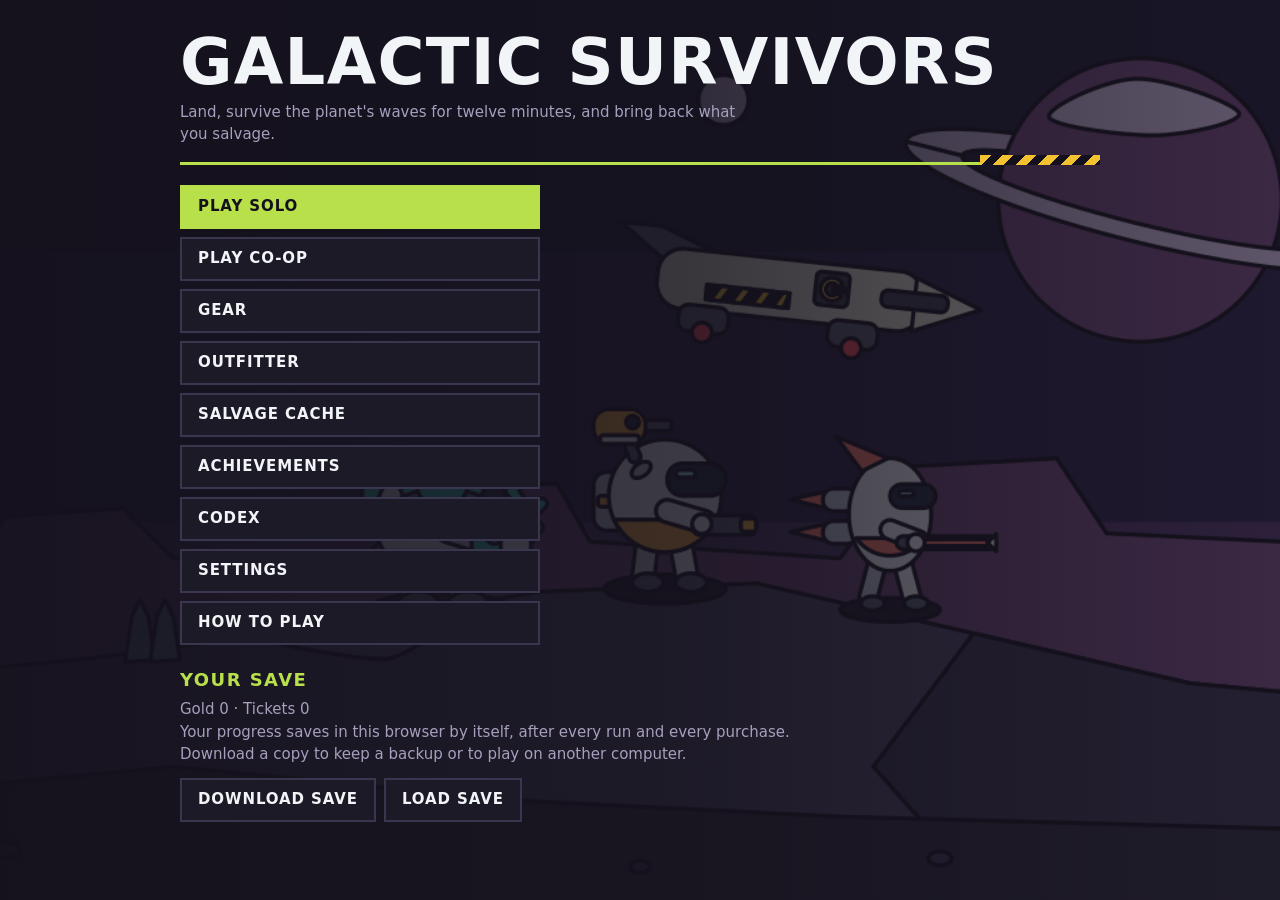
<file: index.html>
<!doctype html>
<html lang="en">
<head>
  <meta charset="utf-8">
  <meta name="viewport" content="width=device-width, initial-scale=1, viewport-fit=cover">
  <!-- connect-src is 'self' plus exactly the relays in net/config.js, which
       only co-op by room code reaches (kits/online, online_fence.rs). -->
  <meta http-equiv="Content-Security-Policy" content="default-src 'self'; script-src 'self' 'wasm-unsafe-eval'; connect-src 'self' wss://nos.lol wss://nostr.mom wss://relay.damus.io wss://relay.primal.net wss://nostr-01.yakihonne.com wss://nostr.sathoarder.com wss://relay.mostro.network; style-src 'self'; img-src 'self' data: blob:; object-src 'none'; base-uri 'none'; form-action 'none'">
  <title>Galactic Survivors</title>
  <meta name="description" content="A survivors-like set on an alien planet: steer, dodge, pick upgrades, and play solo or two-player co-op in the browser.">
  <link rel="stylesheet" href="style.css?v=c82632609d9e">
</head>
<body data-ready="false" data-screen="loading">
  <canvas id="view" aria-label="The run, drawn from above"></canvas>
  <div id="knob" hidden></div>
  <div id="overlay" hidden></div>
  <div id="hud">
    <div id="hold">
      <div id="chips" aria-label="Your runes" aria-live="off"></div>
      <div id="build" aria-label="Your abilities"></div>
    </div>
    <div id="runbar"></div>
  </div>
  <main id="menu">
    <header>
      <h1 id="title">Galactic Survivors</h1>
      <p id="subtitle"></p>
    </header>
    <div id="panels"></div>
    <div id="ask" hidden></div>
  </main>
  <p id="message" role="status" aria-live="polite"></p>
  <input id="file" type="file" accept=".json,application/json" hidden>
  <noscript><p>This game needs JavaScript and WebAssembly.</p></noscript>
  <script type="module" src="app.js?v=c82632609d9e"></script>
</body>
</html>
</file>
<file: style.css>
/* Galactic Survivors. One dark look, chosen for the playfield: a calm
   violet-slate ground so the bright players and the magenta enemy shots
   always stand out (BRIEF.md, Style). The menus borrow Marathon's graphic
   marks: hard edges, a hazard stripe, condensed capitals. Colours are the
   style pack's roles (styles/galactic/palette.json); the canvas reads them
   by name (crates/core/src/draw.rs PALETTE). */
:root {
  color-scheme: dark;
  --none: transparent;
  --ink: #14111c;
  --ground: #2d2939;
  --panel: #1d1a28;
  --text: #f2f5f7;
  --muted: #a69fbd;
  --hp: #ff5c70;
  --hp-back: #3b3650;
  --xp: #4fefff;
  --shot: #ff3dcf;
  --shot-rim: #ffc4f1;
  --bolt: #fff3c4;
  --ring: #bff7ff;
  --gold: #ffc93c;
  --heal: #7dffb2;
  --rift: #b48cff;
  --raid: #f2c230;
  --boss: #ff7b66;
  --flash: #ffffff;
  --shadow: #0f0d16;
  --seat0: #ffb23e;
  --seat1: #33d1bf;
  --ticket: #b48cff;
  --cache: #e3dfd0;
  --rock: #4b4562;
  /* ground fields and the rune trail (T14): flat and dim under everything */
  --fire: #ff8a3d;
  --frost: #9fd8ff;
  --charge: #e9f56a;
  --slick: #6a5a8c;
  --steam: #d9d4e8;
  --trail: #8f86ad;
  /* rune chips: Gear Master 2D's frost, searing and misfire */
  --rune-circle: #5aa8d8;
  --rune-triangle: #c2643f;
  --rune-square: #c8a33f;
  --accent: #b8e04a;
  --line: #3b3650;
  --common: #a69fbd;
  --rare: #4fefff;
  --epic: #ffb23e;
  --hud-font: "Avenir Next Condensed", "DIN Condensed", "Bahnschrift", "Arial Narrow", system-ui, sans-serif;
  --body-font: "Avenir Next", "Segoe UI", system-ui, sans-serif;
}
* { box-sizing: border-box; }
[hidden] { display: none !important; }
html, body { height: 100%; }
body {
  margin: 0;
  background: var(--ground);
  color: var(--text);
  font: 15px/1.5 var(--body-font);
  overflow: hidden;
  touch-action: manipulation;
}

/* the playfield */
#view {
  position: fixed;
  inset: 0;
  width: 100%;
  height: 100%;
  display: block;
  touch-action: none;
  user-select: none;
  -webkit-user-select: none;
  -webkit-tap-highlight-color: transparent;
}
body:not([data-screen="run"]) #view,
body:not([data-screen="run"]) #hud,
body:not([data-screen="run"]) #overlay { display: none; }
body[data-screen="run"] #menu { display: none; }
#knob {
  position: fixed;
  width: 72px;
  height: 72px;
  margin: -36px 0 0 -36px;
  border: 3px solid var(--text);
  border-radius: 50%;
  opacity: 0.35;
  pointer-events: none;
}

/* the menus, over the title picture */
#menu {
  position: fixed;
  inset: 0;
  overflow-y: auto;
  padding: max(24px, env(safe-area-inset-top)) max(16px, env(safe-area-inset-right)) 96px max(16px, env(safe-area-inset-left));
  background:
    linear-gradient(90deg, rgba(20, 17, 28, 0.94) 0%, rgba(20, 17, 28, 0.82) 55%, rgba(20, 17, 28, 0.55) 100%),
    url("art/title.png") center / cover no-repeat,
    var(--panel);
}
#menu > * { max-width: 920px; margin-left: auto; margin-right: auto; }
header { padding: 8px 0 16px; border-bottom: 3px solid var(--accent); margin-bottom: 20px; position: relative; }
header::after {
  content: "";
  position: absolute;
  right: 0;
  bottom: -3px;
  width: 120px;
  height: 10px;
  background: repeating-linear-gradient(135deg, var(--raid) 0 8px, var(--ink) 8px 16px);
}
h1 {
  font: 800 clamp(34px, 7vw, 64px)/0.95 var(--hud-font);
  letter-spacing: 0.02em;
  text-transform: uppercase;
  margin: 0 0 8px;
}
#subtitle { color: var(--muted); margin: 0; max-width: 60ch; }
h2 {
  font: 700 18px/1.2 var(--hud-font);
  letter-spacing: 0.08em;
  text-transform: uppercase;
  margin: 0 0 8px;
  color: var(--accent);
}
h3 { font: 700 16px/1.2 var(--hud-font); letter-spacing: 0.04em; text-transform: uppercase; margin: 0; }
.panel { margin: 0 0 24px; }
.panel .lead { color: var(--muted); margin: 0 0 12px; max-width: 70ch; white-space: pre-line; }
.items { display: grid; gap: 10px; grid-template-columns: repeat(auto-fill, minmax(260px, 1fr)); }
.panel[data-kind="list"] .items { grid-template-columns: 1fr; }
.item {
  display: flex;
  gap: 12px;
  background: rgba(29, 26, 40, 0.92);
  border: 1px solid var(--line);
  border-left: 4px solid var(--line);
  padding: 12px;
  min-width: 0;
}
.item img { width: 56px; height: 56px; flex: none; image-rendering: auto; }
.item .body { min-width: 0; flex: 1; display: grid; gap: 6px; align-content: start; }
.item .head { display: flex; flex-wrap: wrap; align-items: baseline; justify-content: space-between; gap: 4px 10px; }
.item p { margin: 0; color: var(--muted); font-size: 14px; }
.tag { font: 600 13px var(--hud-font); letter-spacing: 0.06em; text-transform: uppercase; color: var(--text); }
.item[data-tone="chosen"] { border-left-color: var(--accent); }
.item[data-tone="locked"] { opacity: 0.7; }
.item[data-tone="done"] { border-left-color: var(--heal); }
.item[data-tone="common"] { border-left-color: var(--common); }
.item[data-tone="rare"] { border-left-color: var(--rare); }
.item[data-tone="epic"] { border-left-color: var(--epic); }
.bar { height: 6px; background: var(--hp-back); }
.bar i { display: block; height: 100%; background: var(--accent); }
.actions { display: flex; flex-wrap: wrap; gap: 8px; }
button {
  font: 700 15px/1 var(--hud-font);
  letter-spacing: 0.06em;
  text-transform: uppercase;
  color: var(--text);
  background: var(--panel);
  border: 2px solid var(--line);
  padding: 10px 16px;
  min-height: 44px;
  cursor: pointer;
  display: inline-flex;
  align-items: center;
  gap: 10px;
}
button:hover:not([disabled]) { border-color: var(--text); }
button:focus-visible { outline: 3px solid var(--xp); outline-offset: 2px; }
button.primary { background: var(--accent); color: var(--ink); border-color: var(--accent); }
button[disabled] { opacity: 0.45; cursor: default; }
kbd { font: 600 12px var(--hud-font); border: 1px solid currentColor; padding: 1px 5px; opacity: 0.8; }
.panel[data-kind="menu"] > .actions { flex-direction: column; align-items: stretch; max-width: 360px; }
.panel[data-kind="menu"] > .actions button { justify-content: flex-start; }
.panel[data-kind="bar"] { position: sticky; bottom: 0; padding: 12px 0; background: linear-gradient(transparent, var(--panel) 30%); }
#ask { background: var(--panel); border: 2px solid var(--accent); padding: 16px; margin-bottom: 24px; display: grid; gap: 10px; }
#ask p { margin: 0; }
#ask textarea { width: 100%; min-height: 64px; font: 14px/1.4 ui-monospace, Menlo, monospace; background: var(--ink); color: var(--text); border: 1px solid var(--line); padding: 8px; word-break: break-all; }
#message {
  position: fixed;
  left: 50%;
  bottom: max(16px, env(safe-area-inset-bottom));
  transform: translateX(-50%);
  margin: 0;
  max-width: min(640px, calc(100% - 32px));
  background: var(--panel);
  border: 2px solid var(--accent);
  padding: 10px 14px;
  z-index: 5;
}
#message:empty { display: none; }

/* the salvage reveal: cards turn over one after another, unless the player
   asked for reduced motion or pressed Show all */
.panel[data-kind="reveal"] .item { animation: turn 0.4s ease-out both; }
.panel[data-kind="reveal"] .item:nth-child(2) { animation-delay: 0.25s; }
.panel[data-kind="reveal"] .item:nth-child(3) { animation-delay: 0.5s; }
.panel[data-kind="reveal"] .item:nth-child(4) { animation-delay: 0.75s; }
.panel[data-kind="reveal"] .item:nth-child(5) { animation-delay: 1s; }
.panel[data-kind="reveal"] .item:nth-child(6) { animation-delay: 1.25s; }
.panel[data-kind="reveal"] .item:nth-child(7) { animation-delay: 1.5s; }
.panel[data-kind="reveal"] .item:nth-child(8) { animation-delay: 1.75s; }
.panel[data-kind="reveal"] .item:nth-child(9) { animation-delay: 2s; }
.panel[data-kind="reveal"] .item:nth-child(10) { animation-delay: 2.25s; }
@keyframes turn { from { opacity: 0; transform: rotateY(80deg); } to { opacity: 1; transform: none; } }
@media (prefers-reduced-motion: reduce) { .panel[data-kind="reveal"] .item { animation: none; } }

/* during a run */
#overlay {
  position: fixed;
  inset: 0;
  display: flex;
  align-items: center;
  justify-content: center;
  padding: 16px;
  background: rgba(20, 17, 28, 0.55);
  z-index: 3;
  overflow-y: auto;
}
#overlay .panel { width: min(960px, 100%); margin: 0; background: rgba(29, 26, 40, 0.96); border: 2px solid var(--accent); padding: 16px; }
#overlay .panel[data-kind="note"] { width: min(480px, 100%); text-align: center; }
#overlay .panel[data-kind="note"] { pointer-events: none; }
#overlay:has(.panel[data-kind="note"]) { background: transparent; pointer-events: none; align-items: flex-start; padding-top: 120px; }
#overlay .items { grid-template-columns: repeat(auto-fit, minmax(240px, 1fr)); }
#overlay .item { flex-direction: column; }
#overlay .item img { width: 64px; height: 64px; }
#overlay .item[data-tone="epic"] { border-color: var(--epic); }
#overlay .panel > .actions { margin-top: 12px; }

/* the rig window (T15): docked at the bottom, the field left in view, since
   the run keeps going while it is open */
#overlay:has(.panel[data-kind="rigs"]) { background: transparent; align-items: flex-end; pointer-events: none; padding: 8px; }
#overlay .panel[data-kind="rigs"] { pointer-events: auto; width: min(700px, 100%); padding: 8px 10px; background: rgba(29, 26, 40, 0.9); display: grid; grid-template-columns: 1fr auto; gap: 0 12px; align-items: start; }
#overlay .panel[data-kind="rigs"] h2 { font-size: 15px; margin: 0; grid-column: 1; }
#overlay .panel[data-kind="rigs"] .lead { font-size: 12px; margin: 0 0 6px; grid-column: 1 / -1; }
#overlay .panel[data-kind="rigs"] > .actions { grid-column: 2; grid-row: 1; margin: 0; }
#overlay .panel[data-kind="rigs"] > .actions button { padding: 4px 10px; font-size: 13px; }
#overlay .panel[data-kind="rigs"] .items { grid-column: 1 / -1; grid-template-columns: minmax(86px, 128px); grid-auto-columns: 58px; grid-auto-rows: 50px; gap: 4px; }
#overlay .panel[data-kind="rigs"] .item { padding: 2px; gap: 0; align-items: center; justify-content: center; text-align: center; border-left-width: 3px; overflow: hidden; }
#overlay .panel[data-kind="rigs"] .item img { width: 30px; height: 30px; }
#overlay .panel[data-kind="rigs"] .item h3 { font-size: 9px; line-height: 1; }
#overlay .panel[data-kind="rigs"] .item .tag { display: none; }
#overlay .panel[data-kind="rigs"] .item p { font-size: 10px; line-height: 1.15; }
#overlay .panel[data-kind="rigs"] .item[data-tone="label"] { border: 0; background: none; align-items: flex-start; text-align: left; }
#overlay .panel[data-kind="rigs"] .item[data-tone="label"] h3 { font-size: 11px; }
#overlay .panel[data-kind="rigs"] .item[data-tone="empty"] { border-style: dashed; opacity: 0.6; }
.item[data-tone="payload"] { border-left-color: var(--seat0); }
.item[data-tone="modifier"] { border-left-color: var(--hp); }
.item[data-tone="formation"] { border-left-color: var(--xp); }
.item[data-tone="trigger"] { border-left-color: var(--rift); }
.item[data-tone="part"] { border-left-color: var(--hp); }
@media (max-width: 600px) {
  #overlay .panel[data-kind="rigs"] .items { grid-template-columns: 64px; grid-auto-columns: 46px; grid-auto-rows: 44px; }
  #overlay .panel[data-kind="rigs"] .item img { width: 24px; height: 24px; }
  #overlay .panel[data-kind="rigs"] .item h3 { display: none; }
  #overlay .panel[data-kind="rigs"] .item[data-tone="label"] h3 { display: block; }
  #overlay .panel[data-kind="rigs"] .item[data-tone="label"] p { display: none; }
}

#hud {
  position: fixed;
  left: 0;
  right: 0;
  bottom: 0;
  display: flex;
  justify-content: space-between;
  align-items: flex-end;
  gap: 8px;
  padding: 8px max(12px, env(safe-area-inset-right)) max(8px, env(safe-area-inset-bottom)) max(12px, env(safe-area-inset-left));
  pointer-events: none;
  z-index: 2;
}
#hold { display: flex; flex-direction: column; align-items: flex-start; gap: 6px; }
#build { display: flex; flex-wrap: wrap; gap: 6px; }
/* rune chips (after Gear Master 2D's curse chips): a solid block per shape,
   dark words on it, the shape named in words as well as by colour */
#chips { display: flex; flex-wrap: wrap; gap: 6px; }
#chips:empty { display: none; }
.chip {
  font: 700 13px/1 var(--hud-font);
  letter-spacing: 0.04em;
  color: var(--ink);
  background: var(--muted);
  padding: 4px 8px;
  white-space: nowrap;
}
.chip[data-tone="circle"] { background: var(--rune-circle); }
.chip[data-tone="triangle"] { background: var(--rune-triangle); }
.chip[data-tone="square"] { background: var(--rune-square); }
#build .item { padding: 4px; gap: 4px; border-left-width: 3px; background: rgba(20, 17, 28, 0.7); }
#build .item img { width: 32px; height: 32px; }
#build .item h3, #build .item p { display: none; }
#build .item .tag { font-size: 11px; }
#runbar { pointer-events: auto; }
#runbar .panel { margin: 0; padding: 0; background: none; position: static; }
@media (max-width: 600px) {
  .items { grid-template-columns: 1fr; }
  #overlay .item { flex-direction: row; }
  #overlay .item p { font-size: 13px; }
}

/* tiles: gear, stash and the achievement grid (T4, T9) */
.item[role="button"] { cursor: pointer; position: relative; }
.item[role="button"]:hover { border-color: var(--text); }
.item[role="button"]:focus-visible { outline: 3px solid var(--xp); outline-offset: 2px; }
.item[data-selected="true"] { border-color: var(--accent); box-shadow: 0 0 0 2px var(--accent); }
.item .badge {
  position: absolute;
  top: 4px;
  right: 4px;
  font: 700 11px var(--hud-font);
  letter-spacing: 0.06em;
  text-transform: uppercase;
  background: var(--accent);
  color: var(--ink);
  padding: 1px 5px;
}
.item[data-tone="empty"] img, .item[data-tone="locked"] img { opacity: 0.5; }
.item[data-tone="hidden"] { opacity: 0.55; border-style: dashed; }

/* the gear screen: character tabs, then the doll beside the stash, then
   the chosen piece */
body[data-screen="gear"] #menu > #panels { display: grid; gap: 0 24px; grid-template-columns: minmax(0, 340px) minmax(0, 1fr); max-width: 1100px; }
body[data-screen="gear"] #menu > header { max-width: 1100px; }
body[data-screen="gear"] #panel-who,
body[data-screen="gear"] #panel-nav { grid-column: 1 / -1; }
body[data-screen="gear"] #panel-doll { grid-column: 1; grid-row: 2; }
body[data-screen="gear"] #panel-detail { grid-column: 1; grid-row: 3; }
body[data-screen="gear"] #panel-inventory { grid-column: 2; grid-row: 2 / span 2; }
.panel[data-kind="tabs"] > .actions { gap: 4px; }
.panel[data-kind="doll"] .items {
  grid-template-columns: 1fr 1fr;
  grid-template-areas: "s0 s1" "s2 s3";
  background:
    radial-gradient(circle at 50% 40%, rgba(184, 224, 74, 0.08), transparent 60%),
    rgba(20, 17, 28, 0.85);
  border: 1px solid var(--line);
  padding: 12px;
}
#item-slot0 { grid-area: s0; }
#item-slot1 { grid-area: s1; }
#item-slot2 { grid-area: s2; }
#item-slot3 { grid-area: s3; }
.panel[data-kind="doll"] .item { flex-direction: column; align-items: center; text-align: center; padding: 8px 4px; gap: 4px; }
.panel[data-kind="doll"] .item .head { justify-content: center; }
.panel[data-kind="doll"] .item h3 { font-size: 13px; }
.panel[data-kind="doll"] .item p { font-size: 12px; }
.panel[data-kind="doll"] .item img { width: 56px; height: 56px; }
.panel[data-kind="grid"] .items {
  grid-template-columns: repeat(auto-fill, minmax(76px, 1fr));
  gap: 6px;
  background: rgba(20, 17, 28, 0.85);
  border: 1px solid var(--line);
  padding: 8px;
  max-height: 60vh;
  overflow-y: auto;
  align-content: start;
}
.panel[data-kind="grid"] .item { flex-direction: column; align-items: center; padding: 6px 4px 4px; border-left-width: 1px; border-bottom: 4px solid var(--line); gap: 2px; }
.panel[data-kind="grid"] .item[data-tone="common"] { border-bottom-color: var(--common); }
.panel[data-kind="grid"] .item[data-tone="rare"] { border-bottom-color: var(--rare); }
.panel[data-kind="grid"] .item[data-tone="epic"] { border-bottom-color: var(--epic); }
.panel[data-kind="grid"] .item img { width: 48px; height: 48px; }
.panel[data-kind="grid"] .item h3 { display: none; }
.panel[data-kind="grid"] .item .head { justify-content: center; }
.panel[data-kind="grid"] > .actions { margin-top: 8px; }
.panel[data-kind="detail"] .item img { width: 72px; height: 72px; }
.panel[data-kind="detail"] .item .actions { margin-top: 4px; }

/* the achievement grid: tiles placed by column and row from the core */
.panel[data-kind="achgrid"] .items {
  grid-template-columns: repeat(8, minmax(0, 1fr));
  grid-auto-rows: 1fr;
  gap: 6px;
}
.panel[data-kind="achgrid"] .item { flex-direction: column; align-items: center; justify-content: center; padding: 6px 4px; text-align: center; border-left-width: 1px; gap: 4px; }
.panel[data-kind="achgrid"] .item img { width: 44px; height: 44px; }
.panel[data-kind="achgrid"] .item .body { width: 100%; }
.panel[data-kind="achgrid"] .item h3 { font-size: 11px; letter-spacing: 0.02em; overflow-wrap: anywhere; }
.panel[data-kind="achgrid"] .item[data-tone="done"] { border-color: var(--heal); background: rgba(125, 255, 178, 0.1); }
body[data-screen="achievements"] #menu > #panels { display: grid; gap: 0 20px; grid-template-columns: minmax(0, 1fr) 300px; max-width: 1180px; }
body[data-screen="achievements"] #menu > header { max-width: 1180px; }
body[data-screen="achievements"] #panel-achievements { grid-column: 1; grid-row: 1; }
body[data-screen="achievements"] #panel-detail { grid-column: 2; grid-row: 1; align-self: start; position: sticky; top: 0; padding-top: 34px; }
body[data-screen="achievements"] #panel-nav { grid-column: 1 / -1; }
body[data-screen="achievements"] #panel-detail .item { flex-direction: column; }
.panel[data-kind="achgrid"] .item[data-tone="hidden"] h3 { display: none; }

/* the build and the codex over a run (T1, T2, T10) */
#overlay { align-items: safe center; }
#overlay .panel[data-kind="build"] .items,
#overlay .panel[data-kind="codex"] .items { grid-template-columns: repeat(auto-fill, minmax(280px, 1fr)); }
#overlay .panel[data-kind="build"] .item,
#overlay .panel[data-kind="codex"] .item { flex-direction: row; }
#overlay .panel[data-kind="build"] .item img,
#overlay .panel[data-kind="codex"] .item img { width: 48px; height: 48px; }
#overlay .panel[data-kind="codex"] .items { max-height: 60vh; overflow-y: auto; }
.panel[data-kind="codex"] > .actions { margin: 0 0 12px; order: -1; }
.panel[data-kind="codex"] { display: flex; flex-direction: column; }
.panel[data-kind="codex"] > h2 { order: -3; }
.panel[data-kind="codex"] > .lead { order: -2; }
#build .item[data-tone="epic"] { border-color: var(--epic); }

/* The co-op lobby (T24): the room on the left, your loadout on the right. */
body[data-screen="coop"] #menu > #panels:has(#panel-room) { display: grid; gap: 0 24px; grid-template-columns: minmax(0, 360px) minmax(0, 1fr); grid-auto-flow: row dense; max-width: 1100px; }
body[data-screen="coop"] #menu > header { max-width: 1100px; }
body[data-screen="coop"] #panels > .panel { grid-column: 2; }
body[data-screen="coop"] #panels > #panel-room { grid-column: 1; grid-row: 1 / span 6; align-self: start; position: sticky; top: 12px; }
.panel[data-kind="room"] .items { grid-template-columns: 1fr; margin-bottom: 12px; }
.panel[data-kind="room"] .item[data-tone="empty"] { border-style: dashed; opacity: 0.7; }
.panel[data-kind="room"] > .actions { flex-direction: column; align-items: stretch; }

@media (max-width: 760px) {
  body[data-screen="coop"] #menu > #panels:has(#panel-room),
  body[data-screen="gear"] #menu > #panels,
  body[data-screen="achievements"] #menu > #panels { display: block; }
  body[data-screen="coop"] #panels > #panel-room { position: static; }
  body[data-screen="achievements"] #panel-detail { position: static; padding-top: 0; }
  .panel[data-kind="achgrid"] .items { gap: 3px; }
  .panel[data-kind="achgrid"] .item { padding: 3px 1px; }
  .panel[data-kind="achgrid"] .item img { width: 30px; height: 30px; }
  .panel[data-kind="achgrid"] .item h3 { display: none; }
  .panel[data-kind="achgrid"] .item .bar { display: none; }
}
</file>
